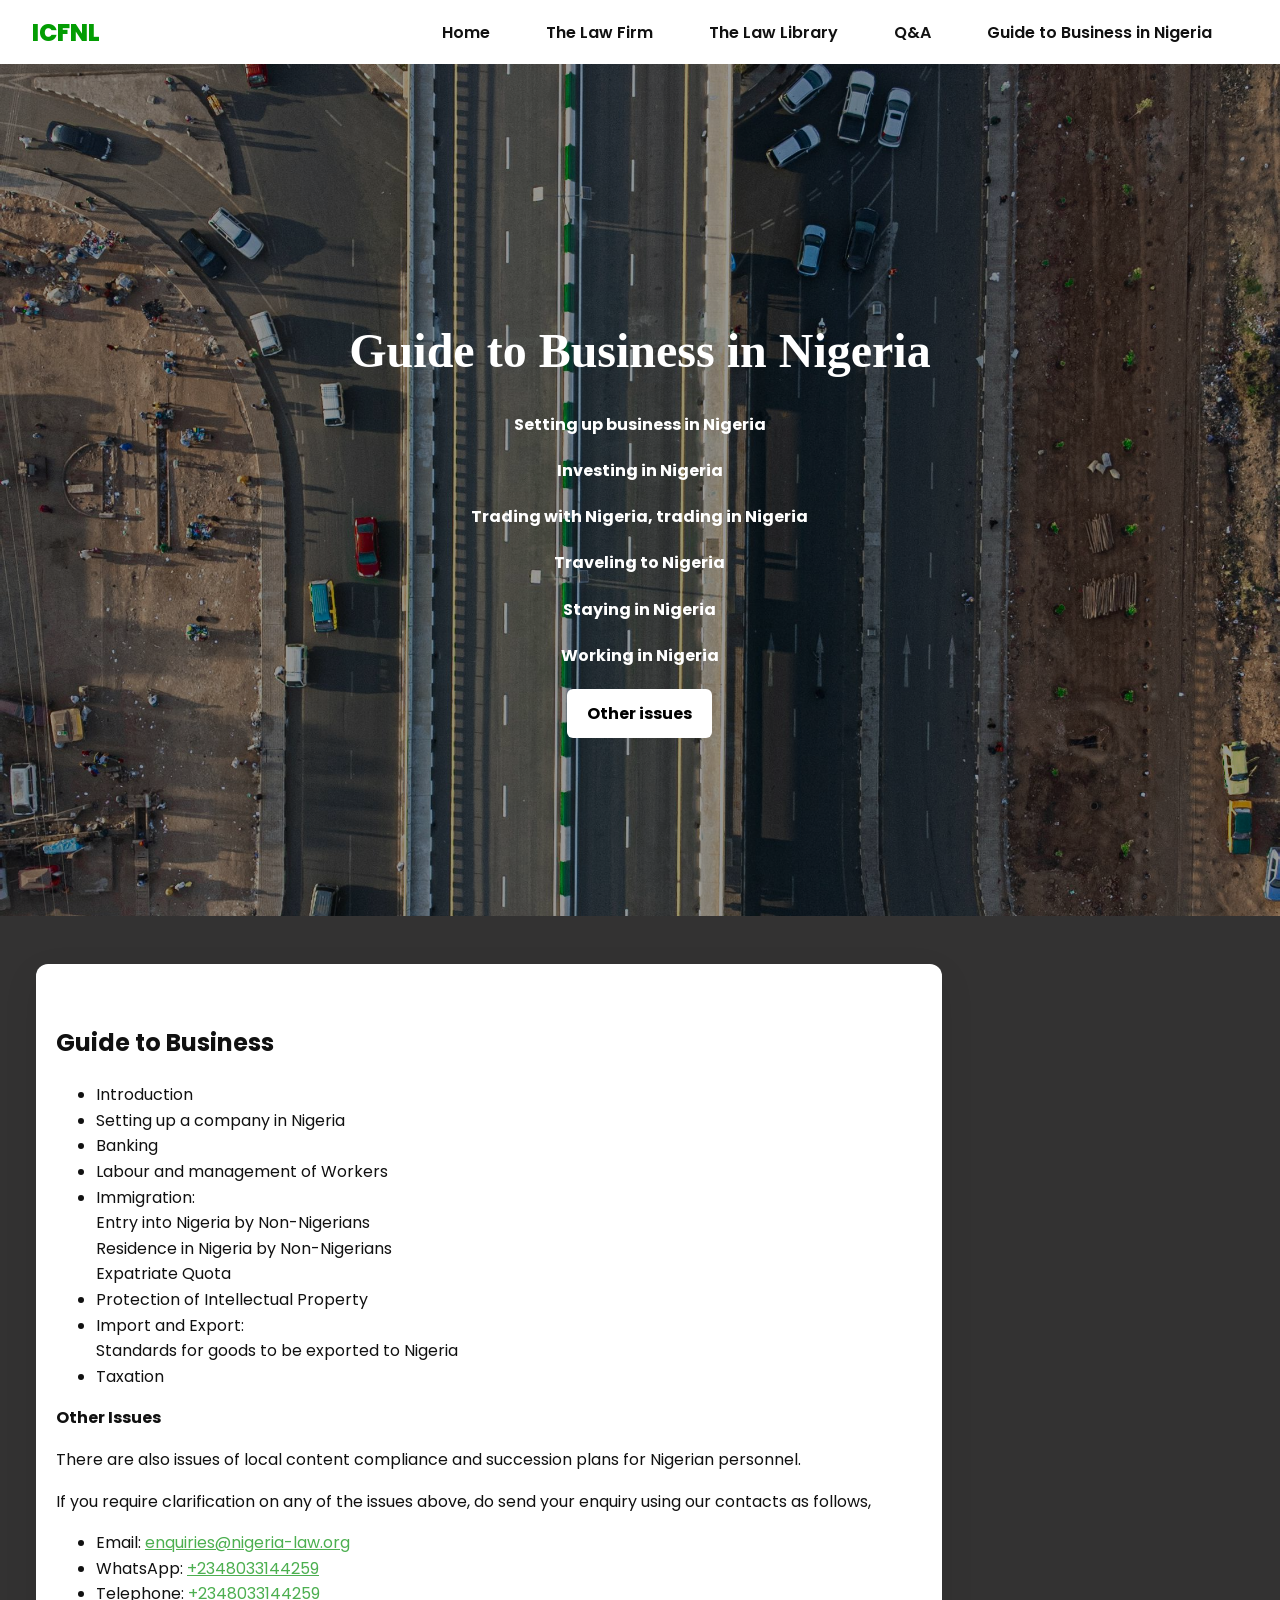
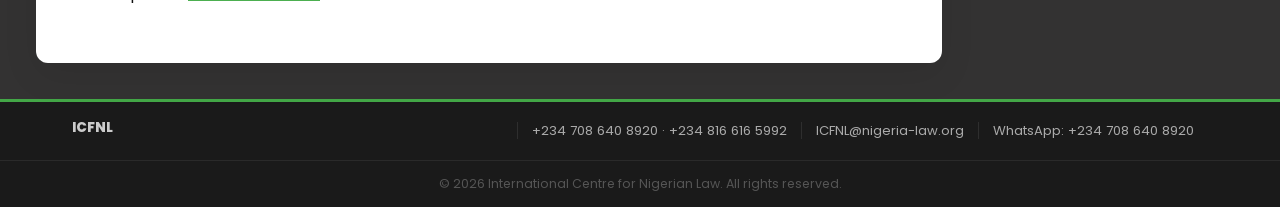
<file: business-guide.html>
<!DOCTYPE html>
<html lang="en">
<head>
    <meta charset="UTF-8">
    <meta name="viewport" content="width=device-width, initial-scale=1.0">
    <title>Guide to Business in Nigeria | ICFNL</title>
    <meta name="description" content="A practical guide to doing business in Nigeria — company formation, banking, labour law, immigration, intellectual property, taxation, and more from ICFNL.">
    <meta name="robots" content="index, follow">
    <meta name="theme-color" content="#039D03">
    <link rel="canonical" href="https://www.nigeria-law.org/business-guide.html">
    <!-- Open Graph -->
    <meta property="og:type" content="website">
    <meta property="og:title" content="Guide to Business in Nigeria | ICFNL">
    <meta property="og:description" content="Setting up a company, banking, labour law, immigration, intellectual property, taxation — a practical guide to doing business in Nigeria from ICFNL.">
    <meta property="og:url" content="https://www.nigeria-law.org/business-guide.html">
    <meta property="og:site_name" content="International Centre for Nigerian Law">
    <meta property="og:image" content="https://www.nigeria-law.org/images/guide-to-business.jpg">
    <!-- Twitter Card -->
    <meta name="twitter:card" content="summary_large_image">
    <meta name="twitter:title" content="Guide to Business in Nigeria | ICFNL">
    <meta name="twitter:description" content="Setting up a company, banking, labour law, immigration, intellectual property, taxation — a practical guide to doing business in Nigeria.">
    <meta name="twitter:image" content="https://www.nigeria-law.org/images/guide-to-business.jpg">
    <!-- Favicon -->
    <link rel="icon" href="favicon.ico" sizes="48x48">
    <link rel="icon" type="image/png" sizes="32x32" href="images/favicon-32.png">
    <link rel="icon" type="image/png" sizes="16x16" href="images/favicon-16.png">
    <link rel="apple-touch-icon" sizes="180x180" href="images/apple-touch-icon.png">
    <link rel="manifest" href="site.webmanifest">
    <!-- Google Fonts: Poppins -->
    <link rel="preconnect" href="https://fonts.googleapis.com">
    <link rel="preconnect" href="https://fonts.gstatic.com" crossorigin>
    <link href="https://fonts.googleapis.com/css2?family=Poppins:wght@400;600;700;800&display=swap" rel="stylesheet">
    <link rel="stylesheet" href="styles.css">
</head>
<body class="page-business">
    <a href="#main-content" class="skip-to-content">Skip to main content</a>
    <nav class="sticky-nav">
    <!-- BRAND: change text or style here; look for .sticky-nav .brand in styles.css -->
    <a class="brand" href="index.html">ICFNL</a>
        <div class="nav-controls">
            <button class="nav-toggle" aria-label="Toggle navigation" aria-expanded="false" aria-controls="main-nav">
                <span class="bar"></span>
                <span class="bar"></span>
                <span class="bar"></span>
            </button>
            <ul id="main-nav">
            <li><a href="index.html" class="nav-link">Home</a></li>
            <li><a href="lawFirm.html" class="nav-link">The Law Firm</a></li>
            <li><a href="law-library.html" class="nav-link">The Law Library</a></li>
            <li><a href="faq.html" class="nav-link">Q&A</a></li>
            <li><a href="business-guide.html" class="nav-link">Guide to Business in Nigeria</a></li>
            <!-- <li><a href="contact.html" class="nav-link">Contact</a></li> -->
        </ul>
        </div>
    </nav>
    
    <header class="hero">
        <div class="hero-text">
            <h1><span class="heading-text">Guide to Business in Nigeria</span></h1> 
            <h4><span class="heading-text">Setting up business in Nigeria</span></h4>
            <h4><span class="heading-text">Investing in Nigeria</span></h4>
            <h4><span class="heading-text">Trading with Nigeria, trading in Nigeria</span></h4>
            <h4><span class="heading-text">Traveling to Nigeria</span></h4>
            <h4><span class="heading-text">Staying in Nigeria</span></h4>
            <h4><span class="heading-text">Working in Nigeria</span></h4>
            <a href="#link-to-otherissues" class="cta-button">Other issues</a>
        </div>
    </header>

    <main id="main-content">
    <section id="business-content" class="fade-in half-page-bg">
        <div class="half-page-text">
            <h2>Guide to Business</h2>
            <ul>
                <li>Introduction</li>
                <li>Setting up a company in Nigeria</li>
                <li>Banking</li>
                <li>Labour and management of Workers</li>
                <li>Immigration: <br> Entry into Nigeria by Non-Nigerians <br>
                    Residence in Nigeria by Non-Nigerians <br> Expatriate Quota</li>
                <li>Protection of Intellectual Property</li>
                <li>Import and Export: <br> Standards for goods to be exported to Nigeria</li>
                <li>Taxation</li>
            </ul>
            <p><strong>Other Issues</strong></p>
            <p>There are also issues of local content compliance and succession plans for Nigerian personnel.</p>
            <p>If you require clarification on any of the issues above, do send your enquiry using our contacts as follows,</p>
            <ul>
                <li>Email: <a href="mailto:enquiries@nigeria-law.org">enquiries@nigeria-law.org</a></li>
                <li>WhatsApp: <a href="tel:+2348033144259">+2348033144259</a></li>
                <li id="link-to-otherissues">Telephone: <a href="tel:+2348033144259">+2348033144259</a></li>
            </ul>

        </div>
    </section>
    </main>

    <footer class="site-footer" role="contentinfo">
        <div class="site-footer-inner">
            <div class="footer-col footer-brand">
                <p class="footer-logo">ICFNL</p>
                <p>International Centre for Nigerian Law</p>
                <p class="footer-tagline">The Laws of Nigeria.<br>The Law in Nigeria.<br>The Law and Nigeria.</p>
            </div>
            <div class="footer-col footer-contact">
                <h3>Contact</h3>
                <address>
                    <p>5th Avenue, R Close, House 29<br>Festac Town, Lagos, Nigeria<br>P.O. Box 52832, Ikoyi, Lagos</p>
                    <p><a href="tel:+2347086408920">+234 708 640 8920</a> &middot; <a href="tel:+2348166165992">+234 816 616 5992</a></p>
                    <p><a href="mailto:ICFNL@nigeria-law.org">ICFNL@nigeria-law.org</a></p>
                    <p><a href="https://wa.me/2347086408920" rel="noopener" target="_blank">WhatsApp: +234 708 640 8920</a></p>
                </address>
            </div>
        </div>
        <div class="footer-bottom">
            <div class="footer-bottom-inner">
                <p>© <span class="footer-year">2026</span> International Centre for Nigerian Law. All rights reserved.</p>
            </div>
        </div>
    </footer>

    <script src="js/main.js?v=2" defer></script>
    

</body>
</html>
</file>
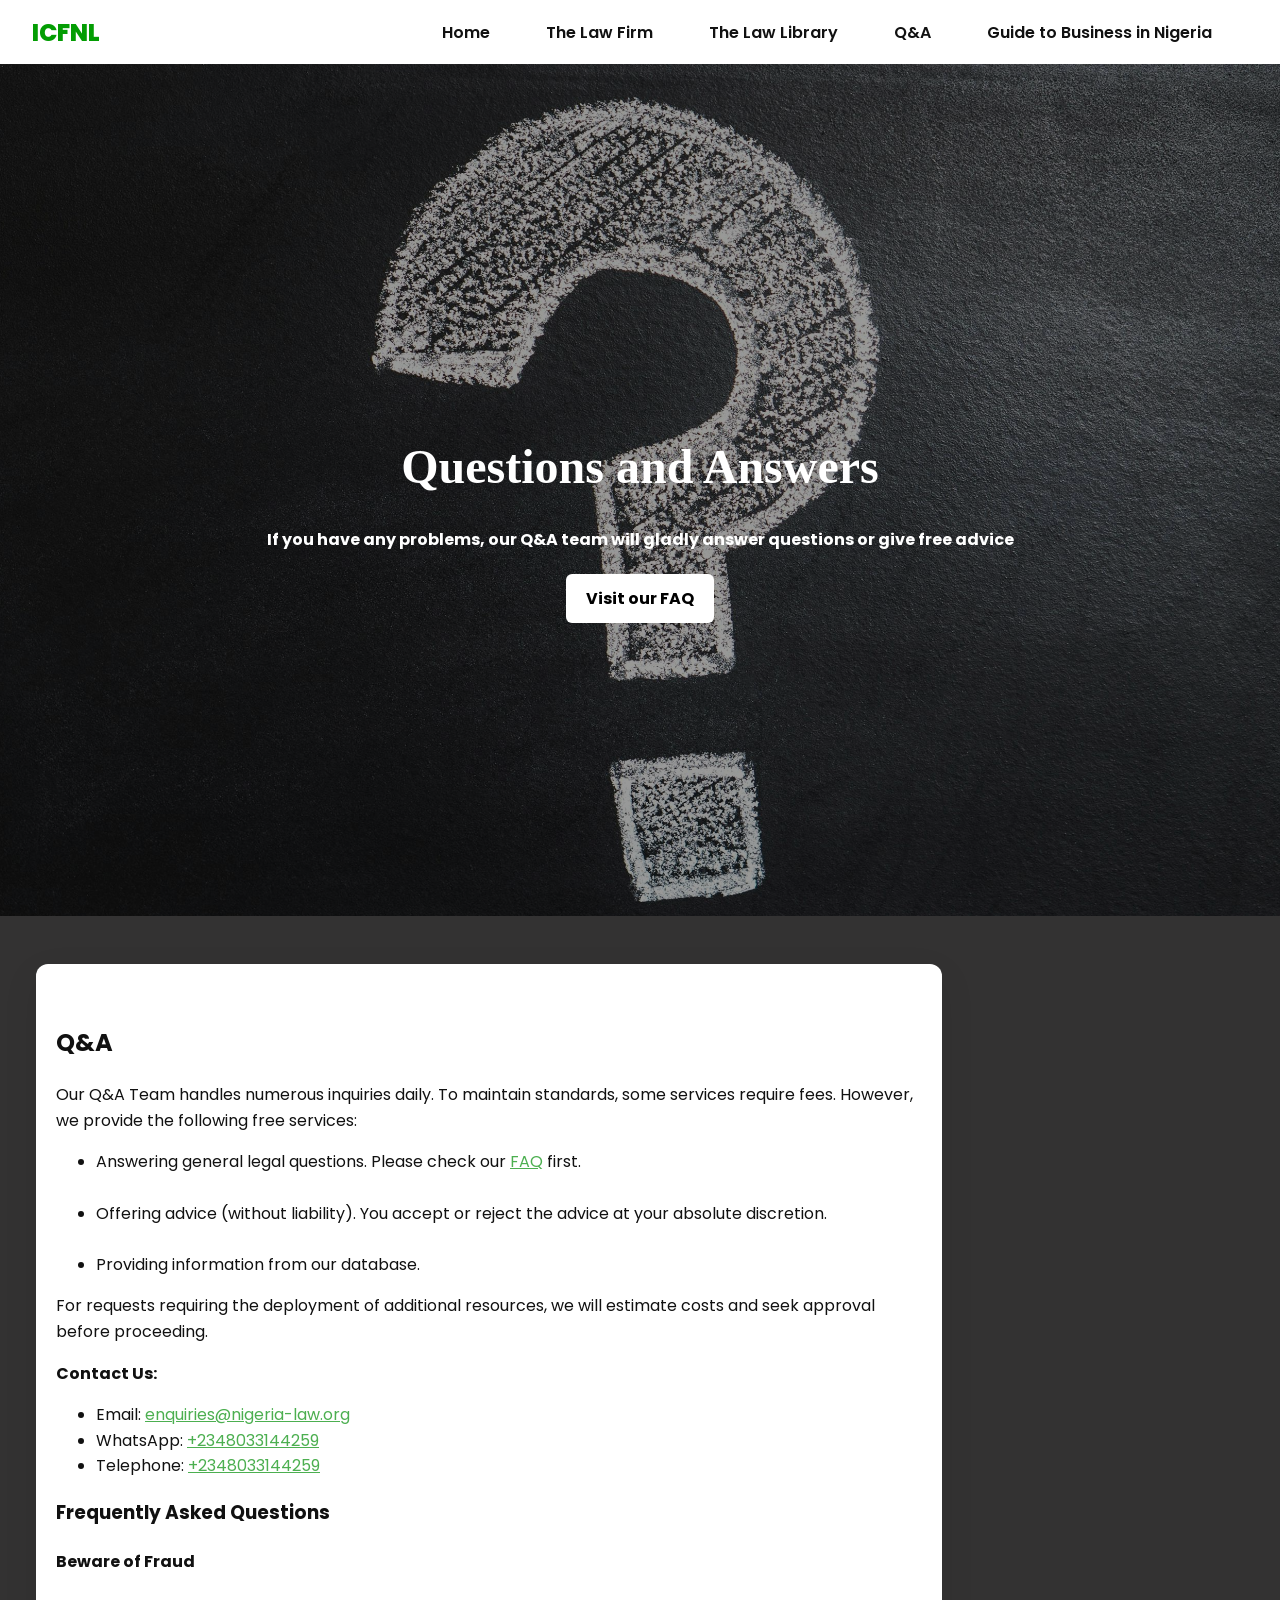
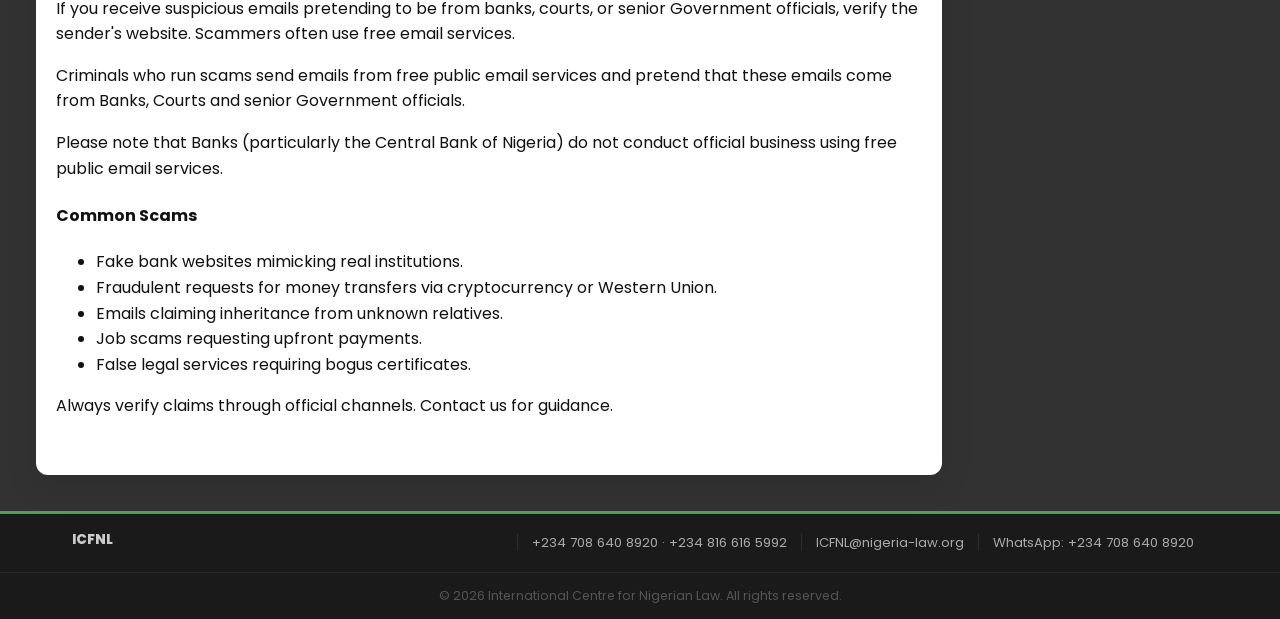
<file: faq.html>
<!DOCTYPE html>
<html lang="en">
<head>
    <meta charset="UTF-8">
    <meta name="viewport" content="width=device-width, initial-scale=1.0">
    <title>Legal Q&amp;A — Free Nigerian Law Advice | ICFNL</title>
    <meta name="description" content="Get free answers to Nigerian legal questions from ICFNL's Q&amp;A team. General legal guidance, fraud awareness, and common scam warnings for Nigeria.">
    <meta name="robots" content="index, follow">
    <meta name="theme-color" content="#039D03">
    <link rel="canonical" href="https://www.nigeria-law.org/faq.html">
    <!-- Open Graph -->
    <meta property="og:type" content="website">
    <meta property="og:title" content="Legal Q&amp;A — Free Nigerian Law Advice | ICFNL">
    <meta property="og:description" content="Get free answers to Nigerian legal questions from ICFNL's Q&amp;A team. General legal guidance, fraud awareness, and common scam warnings.">
    <meta property="og:url" content="https://www.nigeria-law.org/faq.html">
    <meta property="og:site_name" content="International Centre for Nigerian Law">
    <meta property="og:image" content="https://www.nigeria-law.org/images/ICFNL-hero.jpg">
    <!-- Twitter Card -->
    <meta name="twitter:card" content="summary_large_image">
    <meta name="twitter:title" content="Legal Q&amp;A — Free Nigerian Law Advice | ICFNL">
    <meta name="twitter:description" content="Get free answers to Nigerian legal questions from ICFNL's Q&amp;A team.">
    <meta name="twitter:image" content="https://www.nigeria-law.org/images/ICFNL-hero.jpg">
    <!-- Favicon -->
    <link rel="icon" href="favicon.ico" sizes="48x48">
    <link rel="icon" type="image/png" sizes="32x32" href="images/favicon-32.png">
    <link rel="icon" type="image/png" sizes="16x16" href="images/favicon-16.png">
    <link rel="apple-touch-icon" sizes="180x180" href="images/apple-touch-icon.png">
    <link rel="manifest" href="site.webmanifest">
    <!-- Google Fonts: Poppins -->
    <link rel="preconnect" href="https://fonts.googleapis.com">
    <link rel="preconnect" href="https://fonts.gstatic.com" crossorigin>
    <link href="https://fonts.googleapis.com/css2?family=Poppins:wght@400;600;700;800&display=swap" rel="stylesheet">
    <link rel="stylesheet" href="styles.css">
</head>
<body class="page-qa">
    <a href="#main-content" class="skip-to-content">Skip to main content</a>
    <nav class="sticky-nav">
    <!-- BRAND: change text or style here; look for .sticky-nav .brand in styles.css -->
    <a class="brand" href="index.html">ICFNL</a>
        <div class="nav-controls">
            <button class="nav-toggle" aria-label="Toggle navigation" aria-expanded="false" aria-controls="main-nav">
                <span class="bar"></span>
                <span class="bar"></span>
                <span class="bar"></span>
            </button>
            <ul id="main-nav">
            <li><a href="index.html" class="nav-link">Home</a></li>
            <li><a href="lawFirm.html" class="nav-link">The Law Firm</a></li>
            <li><a href="law-library.html" class="nav-link">The Law Library</a></li>
            <li><a href="faq.html" class="nav-link">Q&A</a></li>
            <li><a href="business-guide.html" class="nav-link">Guide to Business in Nigeria</a></li>
            <!-- <li><a href="contact.html" class="nav-link">Contact</a></li> -->
        </ul>
        </div>
    </nav>
    
    <header class="hero">
        <div class="hero-text">
            <h1><span class="heading-text">Questions and Answers</span></h1> 
            <h4><span class="heading-text">If you have any problems, our Q&A team will gladly answer questions or give free advice</span></h4>
            <a href="#FAQ" class="cta-button">Visit our FAQ</a>
        </div>
    </header>

    <main id="main-content">
    <section id="qa-content" class="fade-in half-page-bg">
        <div class="half-page-text">
            <h2>Q&amp;A</h2>
            <p>Our Q&A Team handles numerous inquiries daily. To maintain standards, some services require fees. However, we provide the following free services:</p>
            <ul>
                <li>Answering general legal questions. Please check our <a href="#FAQ">FAQ</a> first.</li> <br>
                <li>Offering advice (without liability). You accept or reject the advice at your absolute discretion.</li> <br>
                <li>Providing information from our database.</li>
            </ul>
            <p>For requests requiring the deployment of additional resources, we will estimate costs and seek approval before proceeding.</p>
            <p><strong>Contact Us:</strong></p>
            <ul>
                <li>Email: <a href="mailto:enquiries@nigeria-law.org">enquiries@nigeria-law.org</a></li>
                <li>WhatsApp: <a href="tel:+2348033144259">+2348033144259</a></li>
                <li>Telephone: <a href="tel:+2348033144259">+2348033144259</a></li>
            </ul>
            <h3>Frequently Asked Questions</h3>
            <h4>Beware of Fraud</h4>
            <p>If you receive suspicious emails pretending to be from banks, courts, or senior Government officials, verify the sender's website. Scammers often use free email services.</p>
            <p>Criminals who run scams send emails from free public email services and pretend that these emails come from Banks, Courts and senior Government officials. </p>
            <p>Please note that Banks (particularly the Central Bank of Nigeria) do not conduct official business using free public email services.</p>
            <h4 id="FAQ">Common Scams</h4>
            <ul>
                <li>Fake bank websites mimicking real institutions.</li>
                <li>Fraudulent requests for money transfers via cryptocurrency or Western Union.</li>
                <li>Emails claiming inheritance from unknown relatives.</li>
                <li>Job scams requesting upfront payments.</li>
                <li>False legal services requiring bogus certificates.</li>
            </ul>
            <p>Always verify claims through official channels. Contact us for guidance.</p>

        </div>
    </section>
    </main>

    <footer class="site-footer" role="contentinfo">
        <div class="site-footer-inner">
            <div class="footer-col footer-brand">
                <p class="footer-logo">ICFNL</p>
                <p>International Centre for Nigerian Law</p>
                <p class="footer-tagline">The Laws of Nigeria.<br>The Law in Nigeria.<br>The Law and Nigeria.</p>
            </div>
            <div class="footer-col footer-contact">
                <h3>Contact</h3>
                <address>
                    <p>5th Avenue, R Close, House 29<br>Festac Town, Lagos, Nigeria<br>P.O. Box 52832, Ikoyi, Lagos</p>
                    <p><a href="tel:+2347086408920">+234 708 640 8920</a> &middot; <a href="tel:+2348166165992">+234 816 616 5992</a></p>
                    <p><a href="mailto:ICFNL@nigeria-law.org">ICFNL@nigeria-law.org</a></p>
                    <p><a href="https://wa.me/2347086408920" rel="noopener" target="_blank">WhatsApp: +234 708 640 8920</a></p>
                </address>
            </div>
        </div>
        <div class="footer-bottom">
            <div class="footer-bottom-inner">
                <p>© <span class="footer-year">2026</span> International Centre for Nigerian Law. All rights reserved.</p>
            </div>
        </div>
    </footer>

    <script src="js/main.js?v=2" defer></script>

</body>
</html>
</file>
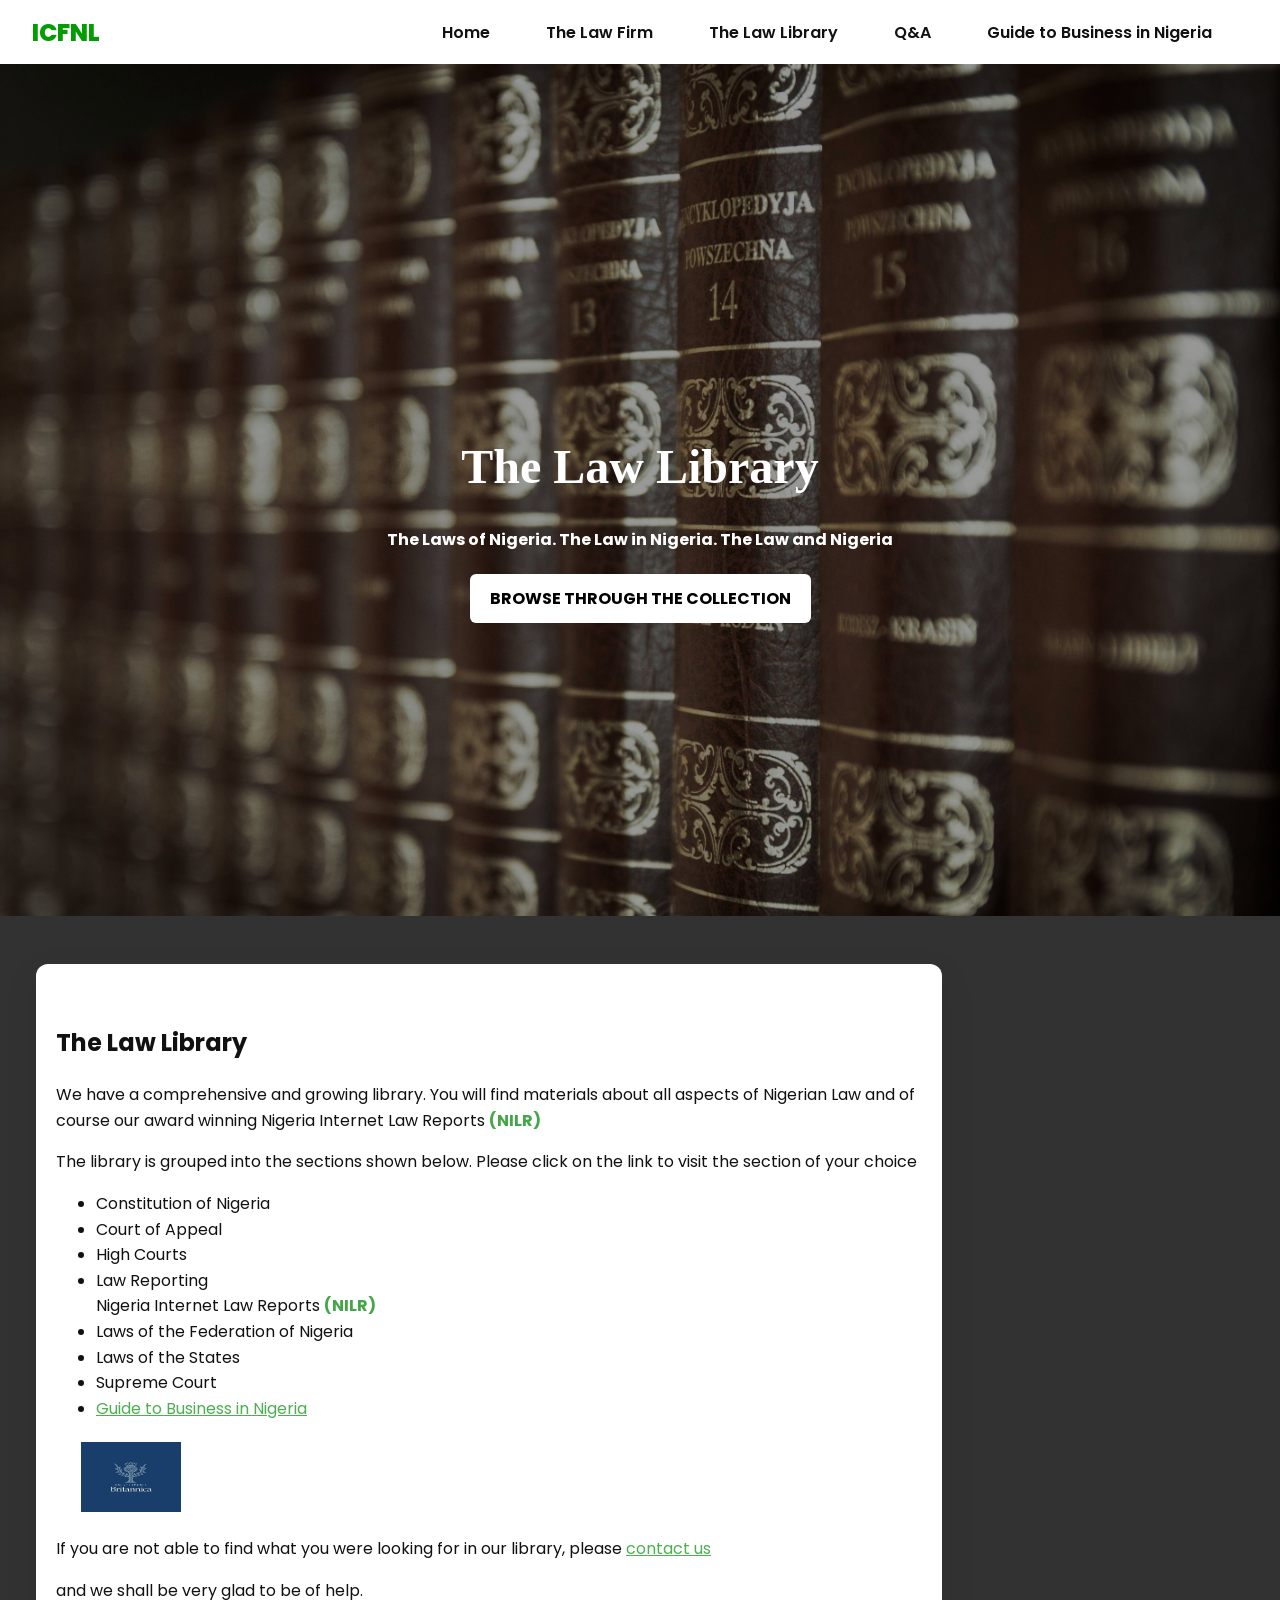
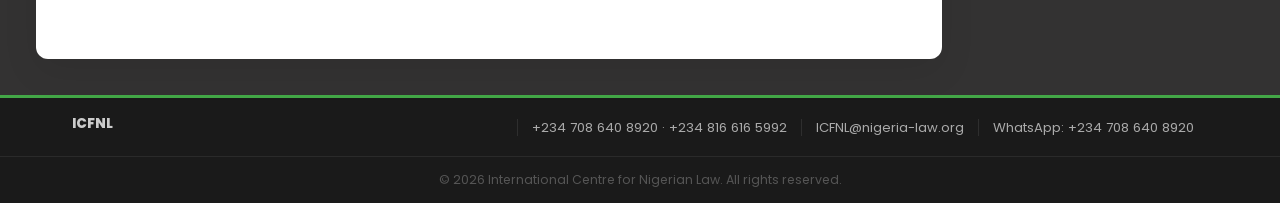
<file: law-library.html>
<!DOCTYPE html>
<html lang="en">
<head>
    <meta charset="UTF-8">
    <meta name="viewport" content="width=device-width, initial-scale=1.0">
    <title>The Law Library | ICFNL — Nigerian Law Resources</title>
    <meta name="description" content="The ICFNL Law Library — access the Nigerian constitution, court decisions, laws of the federation, state laws, and the Nigeria Internet Law Reports (NILR).">
    <meta name="robots" content="index, follow">
    <meta name="theme-color" content="#039D03">
    <link rel="canonical" href="https://www.nigeria-law.org/law-library.html">
    <!-- Open Graph -->
    <meta property="og:type" content="website">
    <meta property="og:title" content="The Law Library | ICFNL — Nigerian Law Resources">
    <meta property="og:description" content="Access the Nigerian constitution, court decisions, laws of the federation, state laws, and the Nigeria Internet Law Reports (NILR).">
    <meta property="og:url" content="https://www.nigeria-law.org/law-library.html">
    <meta property="og:site_name" content="International Centre for Nigerian Law">
    <meta property="og:image" content="https://www.nigeria-law.org/images/Law-library_background.jpg">
    <!-- Twitter Card -->
    <meta name="twitter:card" content="summary_large_image">
    <meta name="twitter:title" content="The Law Library | ICFNL — Nigerian Law Resources">
    <meta name="twitter:description" content="Access the Nigerian constitution, court decisions, laws of the federation, state laws, and the Nigeria Internet Law Reports (NILR).">
    <meta name="twitter:image" content="https://www.nigeria-law.org/images/Law-library_background.jpg">
    <!-- Favicon -->
    <link rel="icon" href="favicon.ico" sizes="48x48">
    <link rel="icon" type="image/png" sizes="32x32" href="images/favicon-32.png">
    <link rel="icon" type="image/png" sizes="16x16" href="images/favicon-16.png">
    <link rel="apple-touch-icon" sizes="180x180" href="images/apple-touch-icon.png">
    <link rel="manifest" href="site.webmanifest">
    <!-- Google Fonts: Poppins -->
    <link rel="preconnect" href="https://fonts.googleapis.com">
    <link rel="preconnect" href="https://fonts.gstatic.com" crossorigin>
    <link href="https://fonts.googleapis.com/css2?family=Poppins:wght@400;600;700;800&display=swap" rel="stylesheet">
    <link rel="stylesheet" href="styles.css">
</head>
<body class="page-lawlibrary">
    <a href="#main-content" class="skip-to-content">Skip to main content</a>
    <nav class="sticky-nav">
    <!-- BRAND: change text or style here; look for .sticky-nav .brand in styles.css -->
    <a class="brand" href="index.html">ICFNL</a>
        <div class="nav-controls">
            <button class="nav-toggle" aria-label="Toggle navigation" aria-expanded="false" aria-controls="main-nav">
                <span class="bar"></span>
                <span class="bar"></span>
                <span class="bar"></span>
            </button>
            <ul id="main-nav">
                <li><a href="index.html" class="nav-link">Home</a></li>
                <li><a href="lawFirm.html" class="nav-link">The Law Firm</a></li>
                <li><a href="law-library.html" class="nav-link">The Law Library</a></li>
                <li><a href="faq.html" class="nav-link">Q&A</a></li>
                <li><a href="business-guide.html" class="nav-link">Guide to Business in Nigeria</a></li>
                <!-- <li><a href="contact.html" class="nav-link">Contact</a></li> -->
            </ul>
            </div>
    </nav>
    
    <header class="hero">
        <div class="hero-text">
            <h1><span class="heading-text">The Law Library</span></h1> 
            <h4><span class="heading-text">The Laws of Nigeria. The Law in Nigeria. The Law and Nigeria</span></h4>
            <a href="#law-library" class="cta-button">BROWSE THROUGH THE COLLECTION</a>
        </div>
    </header>

    <main id="main-content">
    <section id="law-library" class="fade-in half-page-bg">
        <div class="half-page-text">
            <h2>The Law Library</h2>
            <p>We have a comprehensive and growing library. You will find materials about all aspects of Nigerian Law and of course our award winning Nigeria Internet Law Reports <strong class="green-NILR">(NILR)</strong></p>
            <p>The library is grouped into the sections shown below. Please click on the link to visit the section of your choice</p>

            <ul>
                <li>Constitution of Nigeria</li>
                <li>Court of Appeal</li>
                <li>High Courts</li>
                <li>Law Reporting <br> Nigeria Internet Law Reports <strong class="green-NILR">(NILR)</strong></li>
                <li>Laws of the Federation of Nigeria</li>
                <li>Laws of the States</li>
                <li>Supreme Court</li>
                <li><a href="business-guide.html">Guide to Business in Nigeria</a></li>
            </ul>
            <a href="https://www.britannica.com/" rel="noopener" target="_blank">
                <img class="britannica_logo" src="images/britannica_logo.jpeg" alt="Encyclopaedia Britannica Logo">
            </a>
            
            <p>If you are not able to find what you were looking for in our library, please <a href="faq.html">contact us</a></p>
            <p>and we shall be very glad to be of help.</p>

        </div>
    </section>
    </main>

    <footer class="site-footer" role="contentinfo">
        <div class="site-footer-inner">
            <div class="footer-col footer-brand">
                <p class="footer-logo">ICFNL</p>
                <p>International Centre for Nigerian Law</p>
                <p class="footer-tagline">The Laws of Nigeria.<br>The Law in Nigeria.<br>The Law and Nigeria.</p>
            </div>
            <div class="footer-col footer-contact">
                <h3>Contact</h3>
                <address>
                    <p>5th Avenue, R Close, House 29<br>Festac Town, Lagos, Nigeria<br>P.O. Box 52832, Ikoyi, Lagos</p>
                    <p><a href="tel:+2347086408920">+234 708 640 8920</a> &middot; <a href="tel:+2348166165992">+234 816 616 5992</a></p>
                    <p><a href="mailto:ICFNL@nigeria-law.org">ICFNL@nigeria-law.org</a></p>
                    <p><a href="https://wa.me/2347086408920" rel="noopener" target="_blank">WhatsApp: +234 708 640 8920</a></p>
                </address>
            </div>
        </div>
        <div class="footer-bottom">
            <div class="footer-bottom-inner">
                <p>© <span class="footer-year">2026</span> International Centre for Nigerian Law. All rights reserved.</p>
            </div>
        </div>
    </footer>

    <script src="js/main.js?v=2" defer></script>
    

</body>
</html>
</file>
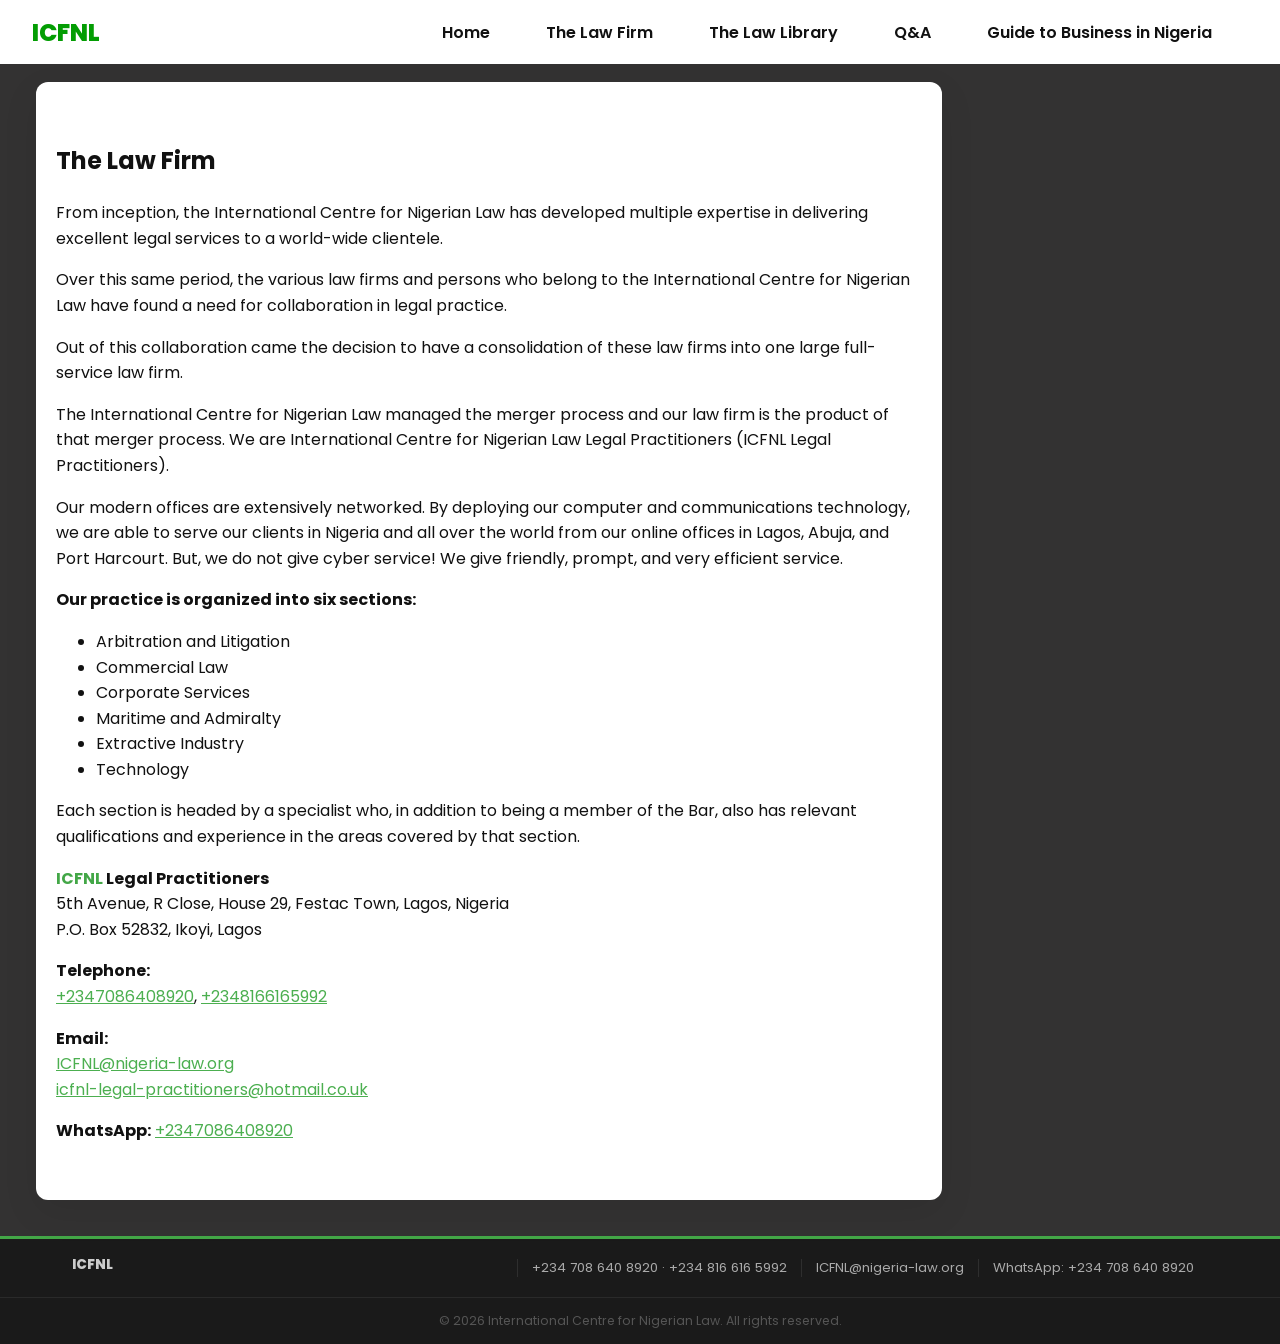
<file: lawFirm.html>
<!DOCTYPE html>
<html lang="en">
<head>
    <meta charset="UTF-8">
    <meta name="viewport" content="width=device-width, initial-scale=1.0">
    <title>ICFNL Legal Practitioners | Nigerian Law Firm in Lagos</title>
    <meta name="description" content="ICFNL Legal Practitioners — a full-service Nigerian law firm in Lagos with expertise in arbitration, commercial law, corporate services, maritime, extractive industry, and technology law.">
    <meta name="robots" content="index, follow">
    <meta name="theme-color" content="#039D03">
    <link rel="canonical" href="https://www.nigeria-law.org/lawFirm.html">
    <!-- Open Graph -->
    <meta property="og:type" content="website">
    <meta property="og:title" content="ICFNL Legal Practitioners | Nigerian Law Firm in Lagos">
    <meta property="og:description" content="Full-service Nigerian law firm in Lagos. Practice areas: arbitration, commercial law, corporate services, maritime and admiralty, extractive industry, and technology law.">
    <meta property="og:url" content="https://www.nigeria-law.org/lawFirm.html">
    <meta property="og:site_name" content="International Centre for Nigerian Law">
    <meta property="og:image" content="https://www.nigeria-law.org/images/ICFNL-hero.jpg">
    <!-- Twitter Card -->
    <meta name="twitter:card" content="summary_large_image">
    <meta name="twitter:title" content="ICFNL Legal Practitioners | Nigerian Law Firm in Lagos">
    <meta name="twitter:description" content="Full-service Nigerian law firm in Lagos. Practice areas: arbitration, commercial law, corporate services, maritime, extractive industry, and technology law.">
    <meta name="twitter:image" content="https://www.nigeria-law.org/images/ICFNL-hero.jpg">
    <!-- Favicon -->
    <link rel="icon" href="favicon.ico" sizes="48x48">
    <link rel="icon" type="image/png" sizes="32x32" href="images/favicon-32.png">
    <link rel="icon" type="image/png" sizes="16x16" href="images/favicon-16.png">
    <link rel="apple-touch-icon" sizes="180x180" href="images/apple-touch-icon.png">
    <link rel="manifest" href="site.webmanifest">
    <!-- Google Fonts: Poppins -->
    <link rel="preconnect" href="https://fonts.googleapis.com">
    <link rel="preconnect" href="https://fonts.gstatic.com" crossorigin>
    <link href="https://fonts.googleapis.com/css2?family=Poppins:wght@400;600;700;800&display=swap" rel="stylesheet">
    <link rel="stylesheet" href="styles.css">
    <!-- Structured Data -->
    <script type="application/ld+json">
    {
      "@context": "https://schema.org",
      "@type": ["LegalService", "LocalBusiness"],
      "name": "ICFNL Legal Practitioners",
      "alternateName": "International Centre for Nigerian Law",
      "url": "https://www.nigeria-law.org/lawFirm.html",
      "description": "Full-service Nigerian law firm offering arbitration and litigation, commercial law, corporate services, maritime and admiralty, extractive industry, and technology law.",
      "address": {
        "@type": "PostalAddress",
        "streetAddress": "5th Avenue, R Close, House 29, Festac Town",
        "addressLocality": "Lagos",
        "addressRegion": "Lagos State",
        "addressCountry": "NG"
      },
      "telephone": "+2347086408920",
      "email": "ICFNL@nigeria-law.org",
      "areaServed": { "@type": "Country", "name": "Nigeria" }
    }
    </script>
</head>
<body class="page-lawfirm">
    <a href="#main-content" class="skip-to-content">Skip to main content</a>
    <!--Nav Bar-->
<nav class="sticky-nav">
    <!-- BRAND: change text or style here; look for .sticky-nav .brand in styles.css -->
    <a class="brand" href="index.html">ICFNL</a>
        <div class="nav-controls">
            <button class="nav-toggle" aria-label="Toggle navigation" aria-expanded="false" aria-controls="main-nav">
                <span class="bar"></span>
                <span class="bar"></span>
                <span class="bar"></span>
            </button>
            <ul id="main-nav">
            <li><a href="index.html" class="nav-link">Home</a></li>
            <li><a href="lawFirm.html" class="nav-link">The Law Firm</a></li>
            <li><a href="law-library.html" class="nav-link">The Law Library</a></li>
            <li><a href="faq.html" class="nav-link">Q&A</a></li>
            <li><a href="business-guide.html" class="nav-link">Guide to Business in Nigeria</a></li>
            <!-- <li><a href="contact.html" class="nav-link">Contact</a></li> -->
        </ul>
        </div>
    </nav>
<!--Nav Bar Ends here-->
    <main id="main-content">
        <section id="law-firm" class="fade-in half-page-bg">
            <div class="half-page-text">
                <h2>The Law Firm</h2>
                <p>From inception, the International Centre for Nigerian Law has developed multiple expertise in delivering excellent legal services to a world-wide clientele.</p>
                <p>Over this same period, the various law firms and persons who belong to the International Centre for Nigerian Law have found a need for collaboration in legal practice.</p>
                <p>Out of this collaboration came the decision to have a consolidation of these law firms into one large full-service law firm.</p>
                <p>The International Centre for Nigerian Law managed the merger process and our law firm is the product of that merger process. We are International Centre for Nigerian Law Legal Practitioners (ICFNL Legal Practitioners).</p>
                <p>Our modern offices are extensively networked. By deploying our computer and communications technology, we are able to serve our clients in Nigeria and all over the world from our online offices in Lagos, Abuja, and Port Harcourt. But, we do not give cyber service! We give friendly, prompt, and very efficient service.</p>
                <p><strong>Our practice is organized into six sections:</strong></p>
            <ul>
                <li>Arbitration and Litigation</li>
                <li>Commercial Law</li>
                <li>Corporate Services</li>
                <li>Maritime and Admiralty</li>
                <li>Extractive Industry</li>
                <li>Technology</li>
            </ul>
                <p>Each section is headed by a specialist who, in addition to being a member of the Bar, also has relevant qualifications and experience in the areas covered by that section.</p>
                <p><strong class="icfnl_green">ICFNL </strong><strong>Legal Practitioners</strong><br>
                5th Avenue, R Close, House 29, Festac Town, Lagos, Nigeria<br>
                P.O. Box 52832, Ikoyi, Lagos</p>
            <p><strong>Telephone:</strong><br>
                <a href="tel:+2347086408920">+2347086408920</a>, 
                <a href="tel:+2348166165992">+2348166165992</a>
            </p>
            
            <p><strong>Email:</strong><br>
                <a href="mailto:ICFNL@nigeria-law.org">ICFNL@nigeria-law.org</a><br>
                <a href="mailto:icfnl-legal-practitioners@hotmail.co.uk">icfnl-legal-practitioners@hotmail.co.uk</a>
            </p>
            
            <!-- <p><strong>Skype:</strong> 
                <a href="skype:icfnl.legalpractitioners?chat">icfnl.legalpractitioners</a> </p> -->
            <p><strong>WhatsApp:</strong> <a href="https://wa.me/2347086408920" rel="noopener" target="_blank">+2347086408920</a></p>

            </div>
        </section>
    </main>

    <footer class="site-footer" role="contentinfo">
        <div class="site-footer-inner">
            <div class="footer-col footer-brand">
                <p class="footer-logo">ICFNL</p>
                <p>International Centre for Nigerian Law</p>
                <p class="footer-tagline">The Laws of Nigeria.<br>The Law in Nigeria.<br>The Law and Nigeria.</p>
            </div>
            <div class="footer-col footer-contact">
                <h3>Contact</h3>
                <address>
                    <p>5th Avenue, R Close, House 29<br>Festac Town, Lagos, Nigeria<br>P.O. Box 52832, Ikoyi, Lagos</p>
                    <p><a href="tel:+2347086408920">+234 708 640 8920</a> &middot; <a href="tel:+2348166165992">+234 816 616 5992</a></p>
                    <p><a href="mailto:ICFNL@nigeria-law.org">ICFNL@nigeria-law.org</a></p>
                    <p><a href="https://wa.me/2347086408920" rel="noopener" target="_blank">WhatsApp: +234 708 640 8920</a></p>
                </address>
            </div>
        </div>
        <div class="footer-bottom">
            <div class="footer-bottom-inner">
                <p>© <span class="footer-year">2026</span> International Centre for Nigerian Law. All rights reserved.</p>
            </div>
        </div>
    </footer>

    <script src="js/main.js?v=2" defer></script>

</body>
</html>
</file>
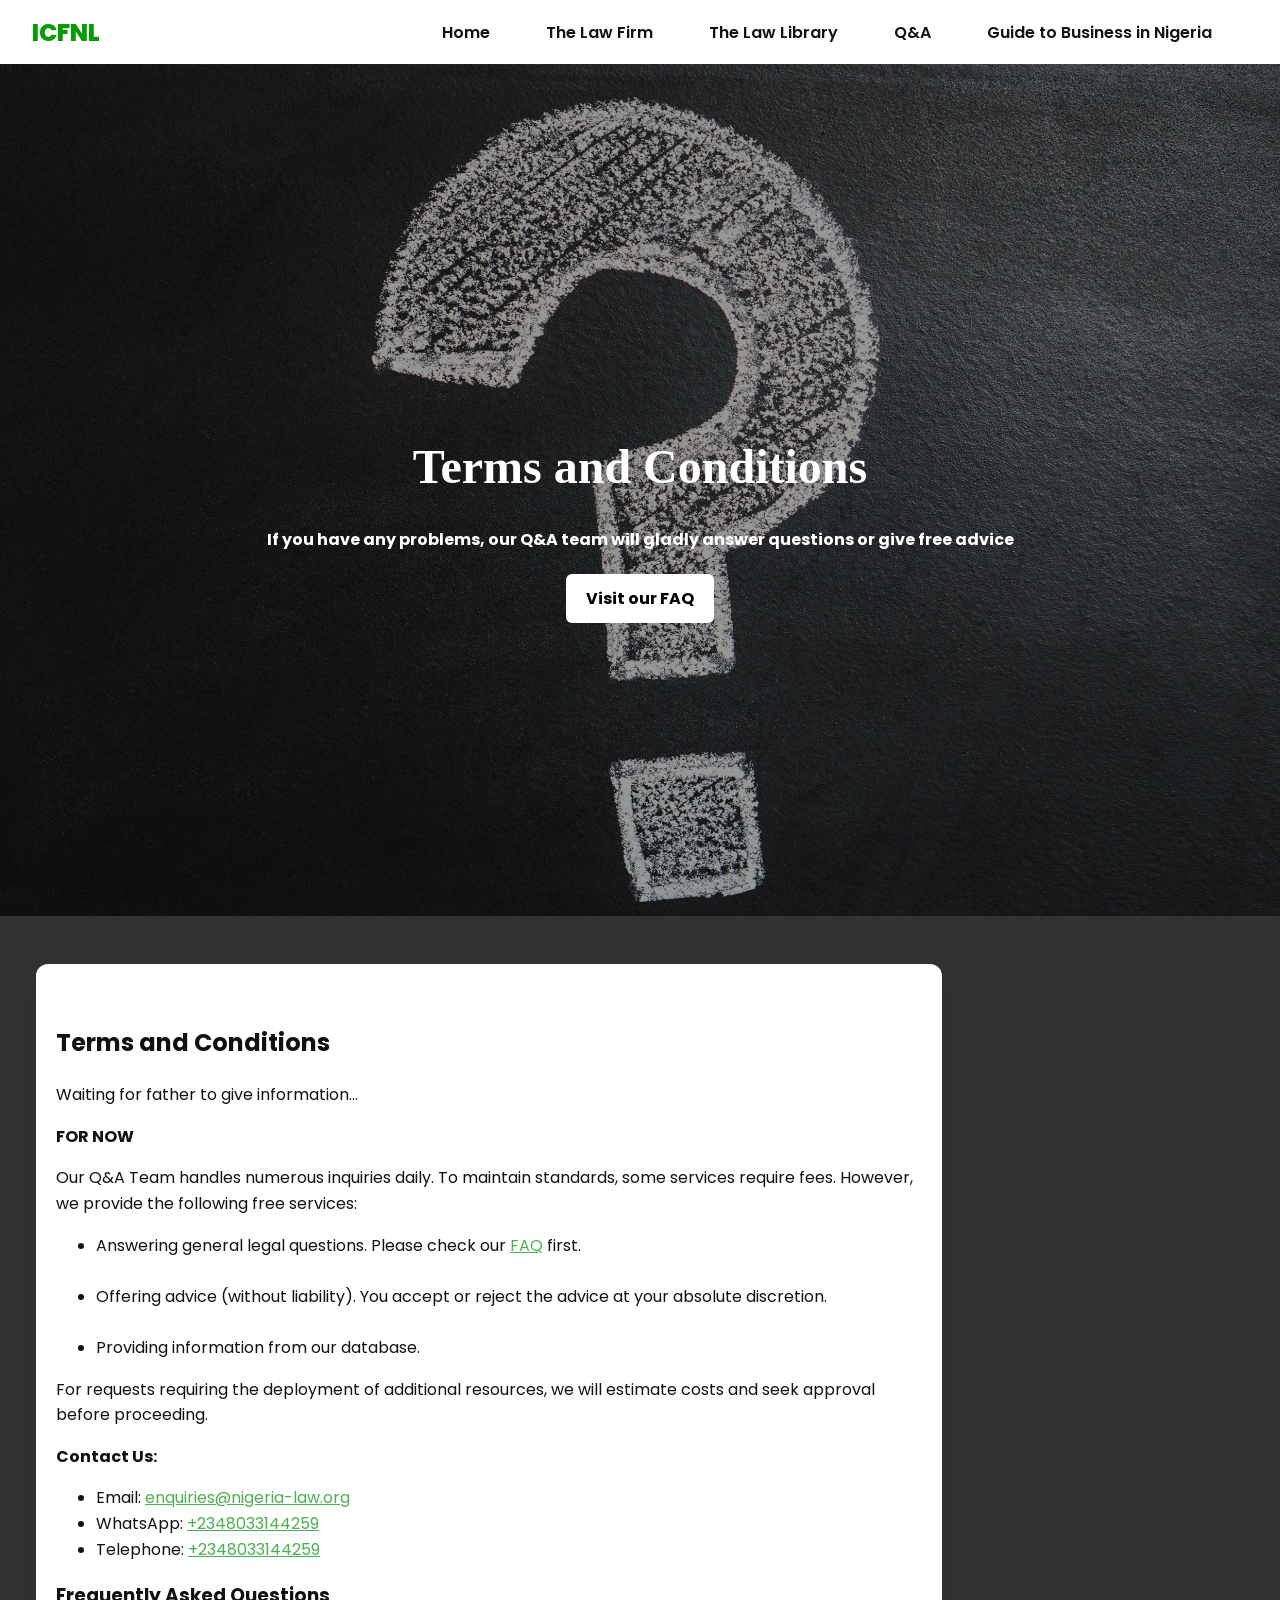
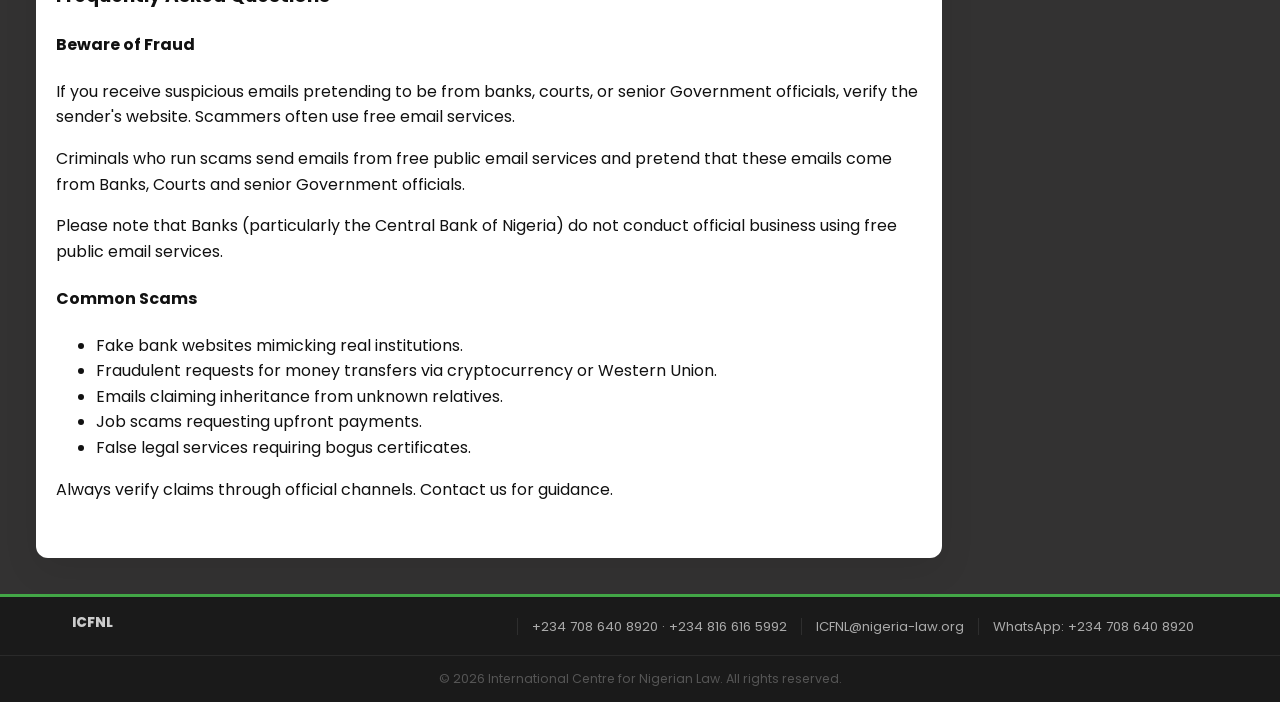
<file: TandC.html>
<!DOCTYPE html>
<html lang="en">
<head>
    <meta charset="UTF-8">
    <meta name="viewport" content="width=device-width, initial-scale=1.0">
    <title>Terms and Conditions | ICFNL</title>
    <meta name="description" content="Terms and conditions for using the International Centre for Nigerian Law website and services.">
    <meta name="robots" content="noindex, nofollow">
    <meta name="theme-color" content="#039D03">
    <link rel="icon" href="favicon.ico" sizes="48x48">
    <link rel="icon" type="image/png" sizes="32x32" href="images/favicon-32.png">
    <link rel="icon" type="image/png" sizes="16x16" href="images/favicon-16.png">
    <link rel="apple-touch-icon" sizes="180x180" href="images/apple-touch-icon.png">
    <link rel="manifest" href="site.webmanifest">
    <!-- Google Fonts: Poppins -->
    <link rel="preconnect" href="https://fonts.googleapis.com">
    <link rel="preconnect" href="https://fonts.gstatic.com" crossorigin>
    <link href="https://fonts.googleapis.com/css2?family=Poppins:wght@400;600;700;800&display=swap" rel="stylesheet">
    <link rel="stylesheet" href="styles.css">
</head>
<body class="page-tandc">
    <a href="#main-content" class="skip-to-content">Skip to main content</a>
    <nav class="sticky-nav">
    <!-- BRAND: change text or style here; look for .sticky-nav .brand in styles.css -->
    <a class="brand" href="index.html">ICFNL</a>
        <div class="nav-controls">
            <button class="nav-toggle" aria-label="Toggle navigation" aria-expanded="false" aria-controls="main-nav">
                <span class="bar"></span>
                <span class="bar"></span>
                <span class="bar"></span>
            </button>
            <ul id="main-nav">
            <li><a href="index.html" class="nav-link">Home</a></li>
            <li><a href="lawFirm.html" class="nav-link">The Law Firm</a></li>
            <li><a href="law-library.html" class="nav-link">The Law Library</a></li>
            <li><a href="faq.html" class="nav-link">Q&A</a></li>
            <li><a href="business-guide.html" class="nav-link">Guide to Business in Nigeria</a></li>
            <!-- <li><a href="contact.html" class="nav-link">Contact</a></li> -->
        </ul>
        </div>
    </nav>
    
    <header class="hero">
        <div class="hero-text">
            <h1><span class="heading-text">Terms and Conditions</span></h1> 
            <h4><span class="heading-text">If you have any problems, our Q&A team will gladly answer questions or give free advice</span></h4>
            <a href="#FAQ" class="cta-button">Visit our FAQ</a>
        </div>
    </header>

    <main id="main-content">
    <section id="tandc-content" class="fade-in half-page-bg">
        <div class="half-page-text">
            <h2>Terms and Conditions</h2>
            <p>Waiting for father to give information...</p>
            <p><strong>FOR NOW</strong></p>
            <p>Our Q&A Team handles numerous inquiries daily. To maintain standards, some services require fees. However, we provide the following free services:</p>
            <ul>
                <li>Answering general legal questions. Please check our <a href="#FAQ">FAQ</a> first.</li> <br>
                <li>Offering advice (without liability). You accept or reject the advice at your absolute discretion.</li> <br>
                <li>Providing information from our database.</li>
            </ul>
            <p>For requests requiring the deployment of additional resources, we will estimate costs and seek approval before proceeding.</p>
            <p><strong>Contact Us:</strong></p>
            <ul>
                <li>Email: <a href="mailto:enquiries@nigeria-law.org">enquiries@nigeria-law.org</a></li>
                <li>WhatsApp: <a href="tel:+2348033144259">+2348033144259</a></li>
                <li>Telephone: <a href="tel:+2348033144259">+2348033144259</a></li>
            </ul>
            <h3>Frequently Asked Questions</h3>
            <h4>Beware of Fraud</h4>
            <p>If you receive suspicious emails pretending to be from banks, courts, or senior Government officials, verify the sender's website. Scammers often use free email services.</p>
            <p>Criminals who run scams send emails from free public email services and pretend that these emails come from Banks, Courts and senior Government officials. </p>
            <p>Please note that Banks (particularly the Central Bank of Nigeria) do not conduct official business using free public email services.</p>
            <h4 id="FAQ">Common Scams</h4>
            <ul>
                <li>Fake bank websites mimicking real institutions.</li>
                <li>Fraudulent requests for money transfers via cryptocurrency or Western Union.</li>
                <li>Emails claiming inheritance from unknown relatives.</li>
                <li>Job scams requesting upfront payments.</li>
                <li>False legal services requiring bogus certificates.</li>
            </ul>
            <p>Always verify claims through official channels. Contact us for guidance.</p>

        </div>
    </section>
    </main>

    <footer class="site-footer" role="contentinfo">
        <div class="site-footer-inner">
            <div class="footer-col footer-brand">
                <p class="footer-logo">ICFNL</p>
                <p>International Centre for Nigerian Law</p>
                <p class="footer-tagline">The Laws of Nigeria.<br>The Law in Nigeria.<br>The Law and Nigeria.</p>
            </div>
            <div class="footer-col footer-contact">
                <h3>Contact</h3>
                <address>
                    <p>5th Avenue, R Close, House 29<br>Festac Town, Lagos, Nigeria<br>P.O. Box 52832, Ikoyi, Lagos</p>
                    <p><a href="tel:+2347086408920">+234 708 640 8920</a> &middot; <a href="tel:+2348166165992">+234 816 616 5992</a></p>
                    <p><a href="mailto:ICFNL@nigeria-law.org">ICFNL@nigeria-law.org</a></p>
                    <p><a href="https://wa.me/2347086408920" rel="noopener" target="_blank">WhatsApp: +234 708 640 8920</a></p>
                </address>
            </div>
        </div>
        <div class="footer-bottom">
            <div class="footer-bottom-inner">
                <p>© <span class="footer-year">2026</span> International Centre for Nigerian Law. All rights reserved.</p>
            </div>
        </div>
    </footer>

    <script src="js/main.js?v=2" defer></script>
    

</body>
</html>
</file>
<file: styles.css>
/* Shared site stylesheet (consolidated) */
/* Reset & base */
* { box-sizing: border-box; }
html, body { margin: 0; padding: 0; }
body {
  font-family: 'Poppins', sans-serif;
  background: #fff;
  color: #222;
  text-align: center;
  overflow-x: hidden;
}

/* -----------------------------
   Site variables (tweak here)
   - Change these values to adjust layout/colors across the whole site.
   - You can override any of these per-page by setting the same variable on the page body,
     for example: body.page-lawfirm { --mobile-first-gap: 20px; }
------------------------------ */
:root{
  /* Height of the fixed top navigation. Used to offset content on non-landing pages. */
  --nav-height: 64px;

  /* Gap between the fixed nav and the first content card on mobile.
     Must clear the nav height (--nav-height) plus a comfortable breathing room. */
  --mobile-first-gap: calc(var(--nav-height) + 12px);

  /* Default brand color used on non-home pages. Home page keeps the brand white. */
  --brand-color: rgb(3,157,3);

  /* Other globals you may want to tweak */
  --container-max-width: 1200px;
  /* Card sizing - tweak these to control how wide the white card appears on desktop */
  /* Make the default card noticeably wider on desktop. Increase these if you
    want the white card to span more of the page on large viewports. */
  --card-width-desktop: 75%; /* percentage of the container the card will take on wide screens */
  --card-max-width: 1200px;   /* upper bound for very wide screens */
  /* Mobile card width (used inside the mobile media query).
     Use calc so the card fills the viewport while keeping consistent gutters. */
  --card-width-mobile: 100%; /* edge-to-edge on mobile */
}

/* Accessibility helpers
   - Focus styles below improve keyboard visibility for links and controls.
   - For maximum compatibility we avoid non-standard vendor-only properties.
*/

/* Examples / quick overrides:
   - Make home brand white (already applied in CSS for .page-index):
       body.page-index { --brand-color: #fff; }
   - Change mobile gap for a single page:
       body.page-lawfirm { --mobile-first-gap: 24px; }
*/

/* Ensure content isn't hidden under fixed nav */
body { padding-top: var(--nav-height); }

/* Offset anchor scroll targets so fixed nav doesn't cover them */
[id] {
  scroll-margin-top: calc(var(--nav-height) + 12px);
}

/* Skip-to-content link — keyboard accessibility */
.skip-to-content {
  position: absolute;
  width: 1px;
  height: 1px;
  padding: 0;
  margin: -1px;
  overflow: hidden;
  clip: rect(0, 0, 0, 0);
  white-space: nowrap;
  border: 0;
  text-decoration: none;
}
.skip-to-content:focus {
  position: fixed;
  width: auto;
  height: auto;
  padding: 10px 20px;
  margin: 0;
  overflow: visible;
  clip: auto;
  white-space: normal;
  top: 0;
  left: 50%;
  transform: translateX(-50%);
  background: rgb(3,157,3);
  color: #fff;
  font-weight: 700;
  font-size: 0.9rem;
  border-radius: 0 0 8px 8px;
  z-index: 9999;
  outline: 3px solid #fff;
  outline-offset: 2px;
}

/* Home page: keep as a pure landing (no vertical scroll), nav overlays hero */
body.page-index {
  padding-top: 0; /* let nav overlay the hero */
  /* allow vertical scrolling on the home page now that a footer exists */
  overflow-y: auto;
}

/* NAVIGATION BAR */
.sticky-nav {
  position: fixed;
  top: 0;
  left: 0;
  right: 0;
  height: var(--nav-height);
  width: 100%;
  padding: 0 20px;
  display: flex;
  align-items: center;
  justify-content: space-between; /* brand on left, controls on right */
  text-align: right;
  z-index: 1000;
  /* Make the nav visible on desktop by default (light background); landing page will override */
  background: rgba(255,255,255,0.95);
  color: #111;
  transition: background 0.25s ease, box-shadow 0.25s ease, color 0.25s ease;
}

.sticky-nav .nav-toggle {
  display: none; /* shown on mobile via media query */
}

/* Brand on the left (white). Look for this selector to find the brand easily. */
.sticky-nav .brand { font-weight:800; color: #fff; margin-left: 12px; font-size: 1.25rem; display: inline-block; transition: transform 120ms ease, box-shadow 180ms ease; cursor: pointer; }

.nav-controls { display:flex; align-items:center; gap:12px; }

.sticky-nav ul {
  list-style: none;
  display: flex;
  justify-content: flex-end;
  gap: 20px;
  margin: 0;
  padding-right: 30px;
  align-items: center;
}
.sticky-nav li { text-align: center; }
.sticky-nav a {
  color: inherit; /* inherit dark color on desktop; landing page will override to white */
  text-decoration: none;
  font-size: 16px;
  font-weight: 600;
  padding: 10px 18px;
  background: transparent;
  display: inline-block; /* allow smooth transform */
  transition: background 0.2s ease, color 0.2s ease, transform 0.12s ease, box-shadow 120ms ease;
}
.sticky-nav a.brand { background: transparent; padding: 0; }
.sticky-nav a.brand:hover { background: transparent; color: inherit; text-decoration: none; }

/* Keep the landing page nav transparent so hero shows through */
.sticky-nav a:hover { background: #fff; color: #000; transform: translateY(-1px); }

/* Make navbar visible on non-landing pages immediately (so links don't blend into white backgrounds) */
body:not(.page-index) .sticky-nav {
  background: rgba(255,255,255,0.95);
  color: #111;
}
body:not(.page-index) .sticky-nav a {
  color: #111;
  background: transparent;
}

/* Keep the landing page nav transparent so hero shows through */
body.page-index .sticky-nav { background: transparent; color: #fff; }
body.page-index .sticky-nav a { color: #fff; }
.sticky-nav a:hover { background: #FFD700; color: #000; transform: translateY(-1px); }

/* On the home page we want the nav links to lift but NOT show the yellow background.
   Keep the translateY lift animation but make the hover background and shadow transparent. */
body.page-index .sticky-nav a:hover {
  background: transparent;
  box-shadow: none;
  transform: translateY(-1px);
}

/* NAV SCROLLED STATE */
.sticky-nav.scrolled, body.scrolled .sticky-nav { background: rgba(255,255,255,0.95); box-shadow: 0 4px 18px rgba(0,0,0,0.08); }

/* When nav is on a light background (after scroll) make links dark and the toggle visible */
.sticky-nav.scrolled a, body.scrolled .sticky-nav a { color: #111; background: rgba(0,0,0,0.03); }
.sticky-nav.scrolled a:hover, body.scrolled .sticky-nav a:hover { background:#fff; color:#000; }
.sticky-nav.scrolled .nav-toggle, body.scrolled .nav-toggle { background: rgba(255,255,255,0.96); color: #111; box-shadow: 0 6px 18px rgba(0,0,0,0.12); }

/* Keep the brand (ICFNL) visually consistent (white) even when the nav goes into scrolled state
   NOTE: removed !important so per-page/mobile rules can override as needed. */
.sticky-nav .brand,
.sticky-nav a.brand,
.sticky-nav.scrolled .brand,
.sticky-nav.scrolled a.brand,
body.scrolled .sticky-nav .brand,
body.scrolled .sticky-nav a.brand {
  color: #fff;
  background: transparent;
  box-shadow: none;
}

/* Home page: brand in signature green */
body.page-index .sticky-nav .brand,
body.page-index .sticky-nav a.brand {
  color: #43a747;
}


/* Desktop-specific: ensure nav links are visible immediately on non-home pages
   and give a subtle raised hover effect similar to the brand */
@media (min-width: 1025px) {
  body:not(.page-index) .sticky-nav a {
    color: #111; /* ensure dark links on white backgrounds */
    background: transparent;
  }

  body:not(.page-index) .sticky-nav a:hover,
  body:not(.page-index) .sticky-nav .brand:hover {
    transform: translateY(-1px); /* match ICFNL hover distance */
    box-shadow: 0 6px 18px rgba(12,18,30,0.08);
    background: transparent; /* keep no boxed background for desktop links */
    color: #111;
  }

  /* keep brand color intact (safety) */
  body:not(.page-index) .sticky-nav .brand,
  body:not(.page-index) .sticky-nav a.brand {
    color: var(--brand-color);
  }
}

/* Hamburger bar styles and transform-to-X animation */
.nav-toggle .bar { display:block; width:20px; height:2px; background: white; margin:3px 0; transition: transform 260ms ease, opacity 200ms ease, background 200ms ease; }
.sticky-nav.scrolled .nav-toggle .bar, body.scrolled .nav-toggle .bar { background: #111; }

/* When nav open, animate bars into an X */
.sticky-nav.open .nav-toggle .bar:nth-child(1) { transform: translateY(6px) rotate(45deg); }
.sticky-nav.open .nav-toggle .bar:nth-child(2) { opacity: 0; transform: scaleX(0); }
.sticky-nav.open .nav-toggle .bar:nth-child(3) { transform: translateY(-6px) rotate(-45deg); }

/* HERO (shared layout) */
.hero { position: relative; display:flex; justify-content:center; align-items:center; height:100vh; opacity:0; animation: fadeIn 2.5s forwards; background-position:center 43%; background-size:cover; background-repeat:no-repeat; }
.hero::before { content: ""; position:absolute; inset:0; background:rgba(0,0,0,0.4); }
.hero-text { position:relative; z-index:1; color:#fff; }
.hero-text h1 { font-family: 'Calisto MT', serif; font-size:3rem; line-height:1.2; }
.cta-button { background:#fff; color:#000; padding:12px 20px; font-weight:700; border-radius:6px; text-decoration:none; display:inline-block; }
.cta-button:hover { background:#f0f0f0; }

/* Holiday message style (small, non-intrusive) */
.holiday-message {
  color: #fff; /* white */
  background: rgba(0,0,0,0.08);
  display: inline-block;
  padding: 8px 14px; /* a bit more padding for emphasis */
  border-radius: 8px;
  font-weight: 800;
  font-size: 1.15rem; /* larger */
  letter-spacing: 0.02em;
  margin-bottom: 8px; /* slightly smaller bottom gap */
  margin-top: -10px; /* nudge higher inside the hero */
  box-shadow: 0 8px 22px rgba(0,0,0,0.08);
}

/* Slight entrance for holiday messaging: start slightly higher for a subtler drop-in */
.holiday-message { opacity: 0; transform: translateY(-12px); transition: opacity 420ms ease, transform 420ms ease; }
.holiday-message.visible { opacity: 1; transform: translateY(0); }

/* HALF PAGE (shared) */
.half-page-bg {
  display: flex;
  align-items: flex-start; /* align card to the top of the container */
  justify-content: space-between;
  min-height: 60vh; /* slightly smaller default to avoid huge gaps */
  padding: 36px; /* reduce default padding so cards sit higher */
  background-color: #333232;
  opacity: 0;
  transform: translateY(20px);
  transition: opacity 1s ease-in-out, transform 1s ease-in-out;
  position: relative;
}
.half-page-bg::before {
  content: "";
  position: absolute;
  top: 0;
  right: 0;
  width: 50%;
  height: 100%;
  background-position: center;
  background-size: cover;
  background-repeat: no-repeat;
  z-index: -1;
  border-top-right-radius: 50px;
  border-bottom-right-radius: 50px;
}
.half-page-text {
  /* Use variables for card sizing so this is easy to tweak in one place */
  width: var(--card-width-desktop, 60%);
  max-width: var(--card-max-width, 920px); /* keep line length readable */
  text-align: left;
  padding: 40px;
  background: #fff;
  box-shadow: 0 12px 36px rgba(0,0,0,0.08);
  border-radius: 12px;
  color: #111; /* ensure good contrast */
  line-height: 1.6;
  overflow-wrap: break-word; /* prevent long emails/URLs from overflowing on narrow screens */
}

/* When the card is the first content block on the page (no hero above), reduce the top spacing */
main > .half-page-bg:first-child,
body.page-lawfirm .half-page-bg {
  padding-top: 18px;
}

/* When the card follows a hero (now wrapped in <main>), pull it up slightly on desktop
   so it overlaps the hero bottom edge and feels connected rather than floating below it.
   Scoped to min-width so it doesn't interfere with the mobile nav-gap rule. */
@media (min-width: 1025px) {
  .hero + main > .half-page-bg:first-child {
    margin-top: -48px;
    padding-top: 48px;
  }
}

/* Utility card class for other content regions */
.card {
  background: #fff;
  padding: 24px;
  border-radius: 10px;
  box-shadow: 0 8px 28px rgba(0,0,0,0.06);
}

.icfnl_green{ color:#43a747; }
.green-NILR { color: #43a747; }
a { color:#4CAF50; }
a:hover { color:darkgreen; }

/* Fade-in util */
.fade-in { opacity:0; transform:translateY(20px); transition: opacity 0.9s ease-out, transform 0.9s ease-out; }
.fade-in.visible { opacity:1; transform:translateY(0); }

@keyframes fadeIn { from{opacity:0} to{opacity:1} }

/* Mobile navigation - animated right-aligned white panel with boxed items */
@media (max-width: 1024px) {
  /* modern white toggle button */
  .sticky-nav .nav-toggle {
    display: flex;
    align-items: center;
    justify-content: center;
    flex-direction: column; /* stack the three .bar spans vertically */
    width: 48px;
    height: 40px;
    background: #fff;
    border: 1px solid rgba(0,0,0,0.06);
    color: #111;
    font-size: 18px;
    padding: 6px;
    border-radius: 10px;
    cursor: pointer;
    box-shadow: 0 10px 30px rgba(12,18,30,0.12);
    z-index: 1200;
  }

  /* bars inside the toggle */
  .sticky-nav .nav-toggle .bar { display:block; width:20px; height:2px; background:#111; margin:3px 0; transition: transform 260ms ease, opacity 200ms ease; }

  /* menu panel: right aligned so it doesn't cover full width */
  .sticky-nav ul {
    position: absolute;
    right: 12px; /* anchor near the toggle */
    top: calc(var(--nav-height) + 8px);
    width: min(360px, 92%);
    max-width: 360px;
    display: flex;
    flex-direction: column;
    gap: 10px;
    padding: 12px;
    margin: 0;
    background: #fff;
    border-radius: 12px;
    border: 1px solid rgba(0,0,0,0.06);
    box-shadow: 0 18px 40px rgba(12,18,30,0.14);
    max-height: 0;
    overflow: hidden;
    opacity: 0;
    transform: translateY(-6px);
    transition: max-height 320ms cubic-bezier(.2,.9,.2,1), opacity 200ms ease, transform 260ms ease;
    z-index: 1100;
  }

  .sticky-nav.open ul {
    max-height: 420px; /* allows content to show; scroll if overflow */
    opacity: 1;
    transform: translateY(0);
    overflow-y: auto; /* allow panel internal scroll when content is tall */
  }

  /* Ensure links are visible immediately when the panel is open (even before any scroll event) */
  .sticky-nav.open ul a,
  .sticky-nav.open ul a:link,
  .sticky-nav.open ul a:visited {
    color: #111;
  }

  /* Ensure the hamburger bars are dark when the menu is open */
  .sticky-nav.open .nav-toggle .bar { background: #111; }

  /* boxed nav items */
  .sticky-nav li { width: 100%; }
  .sticky-nav a {
    display: block;
    width: 100%;
    padding: 12px 14px;
    text-align: left;
    color: #111;
    background: #fff;
    border-radius: 8px;
    border: 1px solid rgba(0,0,0,0.04);
    box-shadow: 0 6px 18px rgba(12,18,30,0.04);
    transition: background 180ms ease, transform 120ms ease;
  }
  /* Keep the brand visually inline with the nav bar on mobile (no boxed background)
     Brand on non-landing pages may be an <a class="brand"> — override the boxed link styles */
  .sticky-nav a.brand {
    display: inline-flex;
    width: auto;
    padding: 0;
    background: transparent;
    border: none;
    box-shadow: none;
    color: #FFD700; /* keep gold */
    align-items: center;
    margin-left: 6px;
  }
  .sticky-nav a:hover { background: #fff8e6; }

  /* small divider between boxes when necessary */
  .sticky-nav.open ul li + li a { margin-top: 6px; }

  /* keep hero responsive */
  .hero-text h1 { font-size: 2rem; }
  /* Make the layout full-bleed on mobile: remove container padding so cards can be edge-to-edge */
  .half-page-bg { flex-direction: column; align-items: center; text-align: center; height: auto; padding: 0; }
  /* Keep the background pseudo-element absolutely positioned on mobile so it doesn't
    occupy vertical layout space and push the card down. Center it horizontally. */
  .half-page-bg::before { width: 118%; height: 250px; position: absolute; top: 0; left: 50%; transform: translateX(-50%); border-radius: 0; margin-top: 0; }
  /* Mobile: make the card truly edge-to-edge. Reduce inner padding for mobile so
     content doesn't feel cramped while the card spans the full viewport. */
  .half-page-text { width: var(--card-width-mobile, 100%); margin: 0; border-radius: 0; box-shadow: none; padding: 20px; }

  /* Removed debug outlines; add targeted mobile pull-up for first cards */

  /* Force first content card to sit directly under the nav on mobile */
  main > .half-page-bg:first-child,
  body.page-lawfirm .half-page-bg {
    /* Remove the extra top margin so the first section sits directly under the nav. */
    /* give a small visual gap under the fixed nav so the card isn't flush against it */
    margin-top: var(--mobile-first-gap, 16px);
    padding-top: 8px;
    /* reset min-height set on desktop cards so mobile content can flow naturally */
    min-height: unset;
  }

  /* Ensure container itself doesn't add extra top gap on mobile for all pages */
  .half-page-bg { padding-top: 8px; }

  /* Cancel the global body padding on mobile so we control offsets per-section instead */
  body { padding-top: 0; }
}




/* Page-specific hero backgrounds (apply via body class) */
/* WebP served to modern browsers, JPEG as fallback */
.page-index .hero { background-image: url('images/ICFNL-hero.jpg'); }
@supports (background-image: image-set(url('') type('image/webp'))) {
  .page-index .hero {
    background-image: image-set(
      url('images/ICFNL-hero.webp') type('image/webp'),
      url('images/ICFNL-hero.jpg')  type('image/jpeg')
    );
  }
}
.page-business .hero { background-image: url('images/guide-to-business.jpg'); }
.page-lawlibrary .hero { background-image: url('images/Law-library_background.jpg'); }
.page-qa .hero, .page-tandc .hero { background-image: url('images/faq.jpg'); }

/* Make the brand slightly larger on desktop screens only (keep mobile unchanged) */
@media (min-width: 992px) {
  .sticky-nav .brand { font-size: 1.5rem; }
}

/* Slight polish for link images */
.britannica_logo { width:100px; height:60px; margin-top:5px; transition: transform .25s ease, box-shadow .25s ease; }
.britannica_logo:hover { transform:scale(1.08); box-shadow:0 6px 20px rgba(0,0,0,0.25); }

/* Mobile tweak: remove nav shadow so cards appear directly under the nav */
@media (max-width: 1024px) {
  .sticky-nav {
    box-shadow: none;
    background: #fff;
    border-bottom: none;
  }
}

/* Focus-visible styles for keyboard users (only visual for keyboard input) */
:focus-visible {
  outline: 3px solid rgba(3,157,3,0.95); /* brand green ring */
  outline-offset: 2px;
}

/* Stronger focus for interactive nav elements when not using touch */
:not(.using-touch) .sticky-nav .nav-toggle:focus-visible,
:not(.using-touch) .sticky-nav a:focus-visible,
:not(.using-touch) .sticky-nav .nav-toggle:focus,
:not(.using-touch) .sticky-nav a:focus {
  box-shadow: 0 0 0 4px rgba(3,157,3,0.18);
  border-radius: 8px;
}

/* If the device is touch-driven we suppress persistent focus outlines so
   taps don't leave a visible border. The JS touch detector will add
   `using-touch` to <body> on first touch. */
.using-touch .sticky-nav a:focus,
.using-touch .sticky-nav .nav-toggle:focus,
.using-touch .sticky-nav a:focus-visible,
.using-touch .sticky-nav .nav-toggle:focus-visible {
  outline: none !important;
  box-shadow: none !important;
}

/* Remove platform tap highlight (Android/iOS) globally to avoid yellow traces */
a, button { -webkit-tap-highlight-color: transparent; }

/* Ensure the edge-to-edge card respects safe areas on devices with notches */
.half-page-text { padding-left: max(20px, env(safe-area-inset-left)); padding-right: max(20px, env(safe-area-inset-right)); }

/* Mobile-only: per-page brand color rules
   Keep home (`page-index`) white; all other pages get green on mobile.
   Placed at end so cascade and specificity reliably apply on mobile screens. */
@media (max-width: 1024px) {
  /* Home brand: signature green */
  body.page-index .sticky-nav .brand,
  body.page-index .sticky-nav a.brand {
    color: #43a747;
  }

  /* All non-home pages use site green for brand on mobile */
  body:not(.page-index) .sticky-nav .brand,
  body:not(.page-index) .sticky-nav a.brand {
    color: rgb(3,157,3);
  }
}

.britannica_logo {
    width: 100px;
    height: 70px;
    margin-top: 5px;
    margin-left: 25px;
}

/* SITE FOOTER */
.site-footer {
  background: #1a1a1a;
  color: #aaa;
  font-size: 0.88rem;
  border-top: 3px solid #43a747;
}

.site-footer-inner {
  max-width: var(--container-max-width);
  margin: 0 auto;
  display: grid;
  grid-template-columns: 1fr 1.5fr;
  gap: 48px;
  padding: 48px 24px 40px;
}

.footer-logo {
  font-size: 1.8rem;
  font-weight: 800;
  color: #43a747;
  margin: 0 0 8px;
  font-family: 'Poppins', sans-serif;
}

.footer-brand p { margin: 0 0 6px; color: #ccc; font-size: 0.85rem; }
.footer-tagline { color: #666 !important; font-style: italic; font-size: 0.8rem !important; line-height: 1.7; margin-top: 10px !important; }

.footer-col h3 {
  color: #fff;
  font-size: 0.75rem;
  font-weight: 700;
  text-transform: uppercase;
  letter-spacing: 0.1em;
  margin: 0 0 14px;
  padding-bottom: 8px;
  border-bottom: 1px solid #2e2e2e;
}


.site-footer a { color: #aaa; text-decoration: none; transition: color 0.2s ease; }
.site-footer a:hover { color: #43a747; }

.footer-contact address { font-style: normal; }
.footer-contact p { margin: 0 0 10px; }
.footer-contact p:last-child { margin-bottom: 0; }

.footer-bottom { border-top: 1px solid #2a2a2a; }
.footer-bottom-inner {
  max-width: var(--container-max-width);
  margin: 0 auto;
  padding: 14px 24px;
  text-align: center;
  color: #555;
  font-size: 0.78rem;
}
.footer-bottom-inner p { margin: 0; }

/* Remove subtle borders/box-shadows on the home page so elements look flush.
   Keep the footer intact (it should still show its styling). We use a
   specific rule scoped to `body.page-index` and exclude the footer and its children.
*/
body.page-index :not(.site-footer):not(.site-footer *) {
  box-shadow: none !important;
  border: none !important;
  outline: none !important;
}

/* Specifically ensure the holiday message has no visible boxes/outline */
.holiday-message,
.holiday-message * {
  box-shadow: none !important;
  border: none !important;
  outline: none !important;
  background: transparent !important;
  border-radius: 0 !important;
  padding: 0 !important;
  margin: 0 !important;
}

/* Mobile/tablet footer — stack columns */
@media (max-width: 1024px) {
  .site-footer-inner {
    grid-template-columns: 1fr;
    gap: 32px;
    padding: 36px 20px 28px;
  }
}

/* Desktop footer — compact single strip, no wasted horizontal space */
@media (min-width: 1025px) {
  .site-footer-inner {
    display: flex;
    flex-direction: row;
    align-items: center;
    justify-content: space-between;
    padding: 16px 32px;
    gap: 32px;
    grid-template-columns: unset;
  }

  /* Brand: logo + name inline, hide tagline */
  .footer-brand {
    display: flex;
    align-items: center;
    gap: 12px;
    flex-shrink: 0;
  }
  .footer-logo { font-size: 1.3rem; margin: 0; }
  .footer-brand p:not(.footer-logo) { display: none; }

  /* Contact: all items in one horizontal row */
  .footer-col h3 { display: none; }
  .footer-contact address {
    display: flex;
    flex-wrap: wrap;
    align-items: center;
    gap: 0;
    justify-content: flex-end;
  }
  .footer-contact address p {
    margin: 0;
    padding: 0 14px;
    border-left: 1px solid #2e2e2e;
    font-size: 0.82rem;
    line-height: 1.3;
    white-space: nowrap;
  }
  .footer-contact address p:first-child {
    border-left: none;
    padding-left: 0;
  }
  /* Collapse br tags so items stay on one line */
  .footer-contact br { display: none; }
  /* Hide the postal address on desktop — detailed address lives on the law firm page */
  .footer-contact address p:first-child { display: none; }
}
</file>
